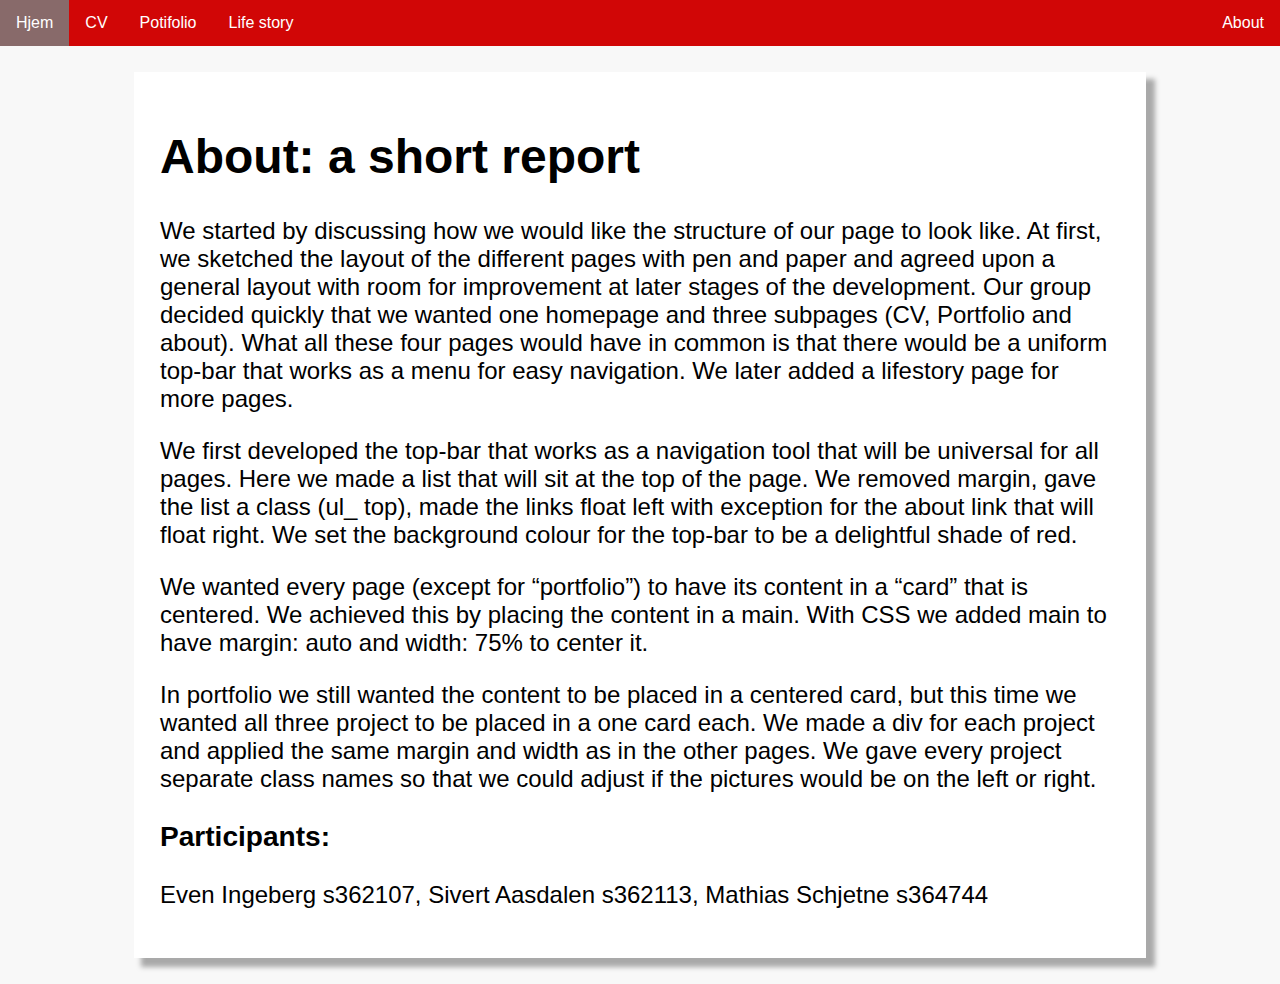
<file: about.html>
<!DOCTYPE html>
<html lang="en">
<head>
    <meta charset="UTF-8">
    <meta http-equiv="X-UA-Compatible" content="IE=edge">
    <meta name="viewport" content="width=device-width, initial-scale=1.0">
    <link rel="stylesheet" href="styles.css">
    <title>MY Personalia</title>
</head>
<body>
    <ul class="ul_top">
        <li>
            <a href="index.html">Hjem</a>
        </li>
        <li>
            <a href="cv.html">CV</a>
        </li>
        <li>
            <a href="portifolio.html">Potifolio</a>
        </li>
        <li>
            <a href="lifestory.html">Life story</a>
        </li>

        <li style="float:right">
            <a href="about.html">About</a>

        </li>
    </ul>

<!--this page must contain a short report of the preparations you did beforehand to ensure you would use 
different semantic tags. Explain why you decided to include the different parts of your contents and discuss 
why the HTML elements you used to annotate them were the best option.-->
    <main>
        <h1>
            About: a short report
        </h1>
            <p>
                We started by discussing how we would like the structure of our page to look like. At first, we sketched the 
                layout of the different pages with pen and paper and agreed upon a general layout with room for improvement 
                at later stages of the development. Our group decided quickly that we wanted one homepage and three subpages 
                (CV, Portfolio and about). What all these four pages would have in common is that there would be a uniform 
                top-bar that works as a menu for easy navigation. We later added a lifestory page for more pages.
            </p>
            <p>
                We first developed the top-bar that works as a navigation tool that will be universal for all pages. Here we made 
                a list that will sit at the top of the page. We removed margin, gave the list a class (ul_ top), made the links 
                float left with exception for the about link that will float right. We set the background colour for the top-bar to be
                a delightful shade of red.
            </p>
            <p>
                We wanted every page (except for “portfolio”) to have its content in a “card” that is centered. We achieved this 

                by placing the content in a main. With CSS we added main to have margin: auto and width: 75% to center it.

            </p>
            <p>
                In portfolio we still wanted the content to be placed in a centered card, but this time we wanted all three project 
                to be placed in a one card each. We made a div for each project and applied the same margin and width as in the other 
                pages. We gave every project separate class names so that we could adjust if the pictures would be on the left or right.

            </p>
            <h3>
                Participants:
            </h3>
            <p>
                Even Ingeberg s362107,
                Sivert Aasdalen s362113,
                Mathias Schjetne s364744
            </p>
    </main>
</body>
</file>
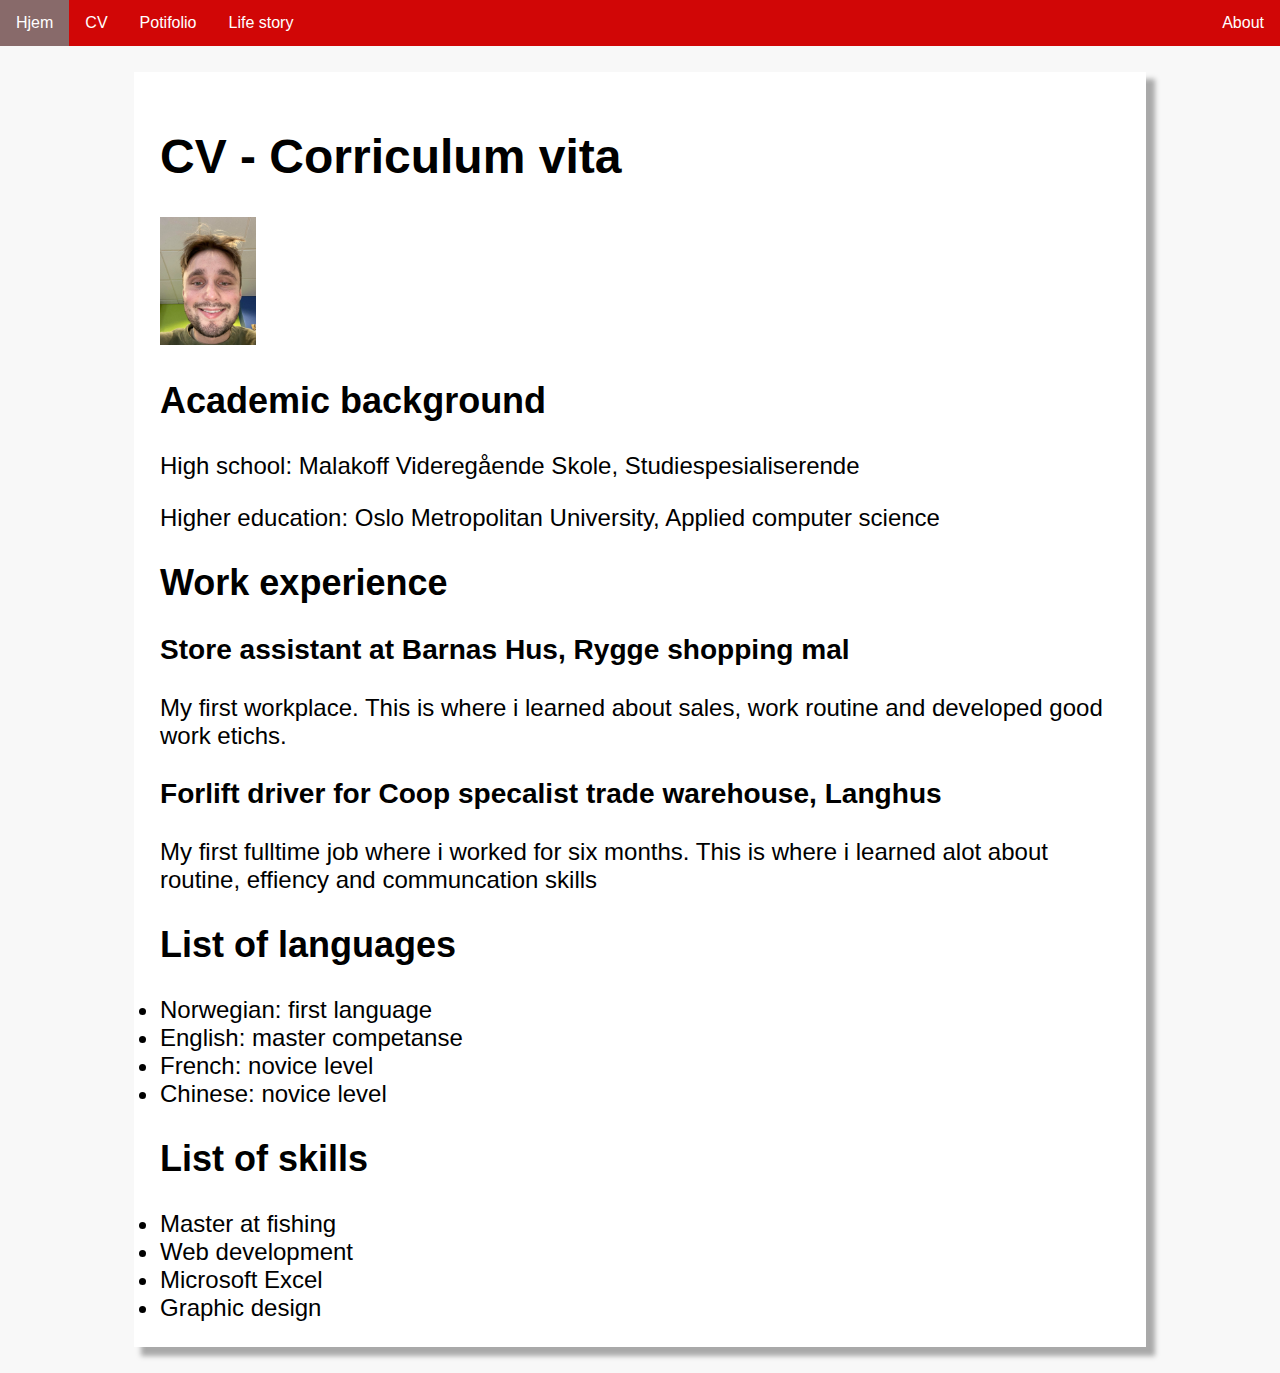
<file: cv.html>
<!DOCTYPE html>
<html lang="en">
<head>
    <meta charset="UTF-8">
    <meta http-equiv="X-UA-Compatible" content="IE=edge">
    <meta name="viewport" content="width=device-width, initial-scale=1.0">
    <link rel="stylesheet" href="styles.css" >
    <title>MY Personalia</title>
</head>
<body>
    
    <ul class="ul_top">
        <li>
            <a href="index.html">Hjem</a>
        </li>
        <li>
            <a href="cv.html">CV</a>
        </li>
        <li>
            <a href="portifolio.html">Potifolio</a>
        </li>
        <li>
            <a href="lifestory.html">Life story</a>
        </li>

        <li style="float:right">
            <a href="about.html">About</a>

        </li>
    </ul>
    <main>
        <h1 id="CV">
            CV - Corriculum vita
        </h1>

        <img class="bilde-av-meg" src="./pictures/bilde-av-meg.jpg" alt="Bilde av modellen">

        <!--1. Academic background-->
        <div class="akademisk">
            <h2>Academic background</h2>
                <p>High school: Malakoff Videregående Skole, Studiespesialiserende</p>
                <p>Higher education: Oslo Metropolitan University, Applied computer science</p>
        </div>
        

        <!--2. Work experience-->
        <div class="work-experience">
            <h2>Work experience</h2>
                <h3>Store assistant at Barnas Hus, Rygge shopping mal</h3>
                    <p>My first workplace. This is where i learned about sales, work routine and developed good work etichs.</p>
                    
                <h3>Forlift driver for Coop specalist trade warehouse, Langhus</h3>
                    <p>My first fulltime job where i worked for six months. This is where i learned alot about routine, 
                    effiency and communcation skills</p>
        </div>
        


        <!--3. List of languages-->
        <div class="languages">
            <h2>List of languages</h2>
                <li>Norwegian: first language</li>
                <li>English: master competanse</li>
                <li>French: novice level</li>
                <li>Chinese: novice level</li>
        </div>
                

        <!--4. List of skills-->
        <div class="skills">
            <h2>List of skills</h2>
            
                <li>Master at fishing</li>
                <li>Web development</li>
                <li>Microsoft Excel</li>
                <li>Graphic design</li>
        </div>
    </main>
</body>
</html>
</file>
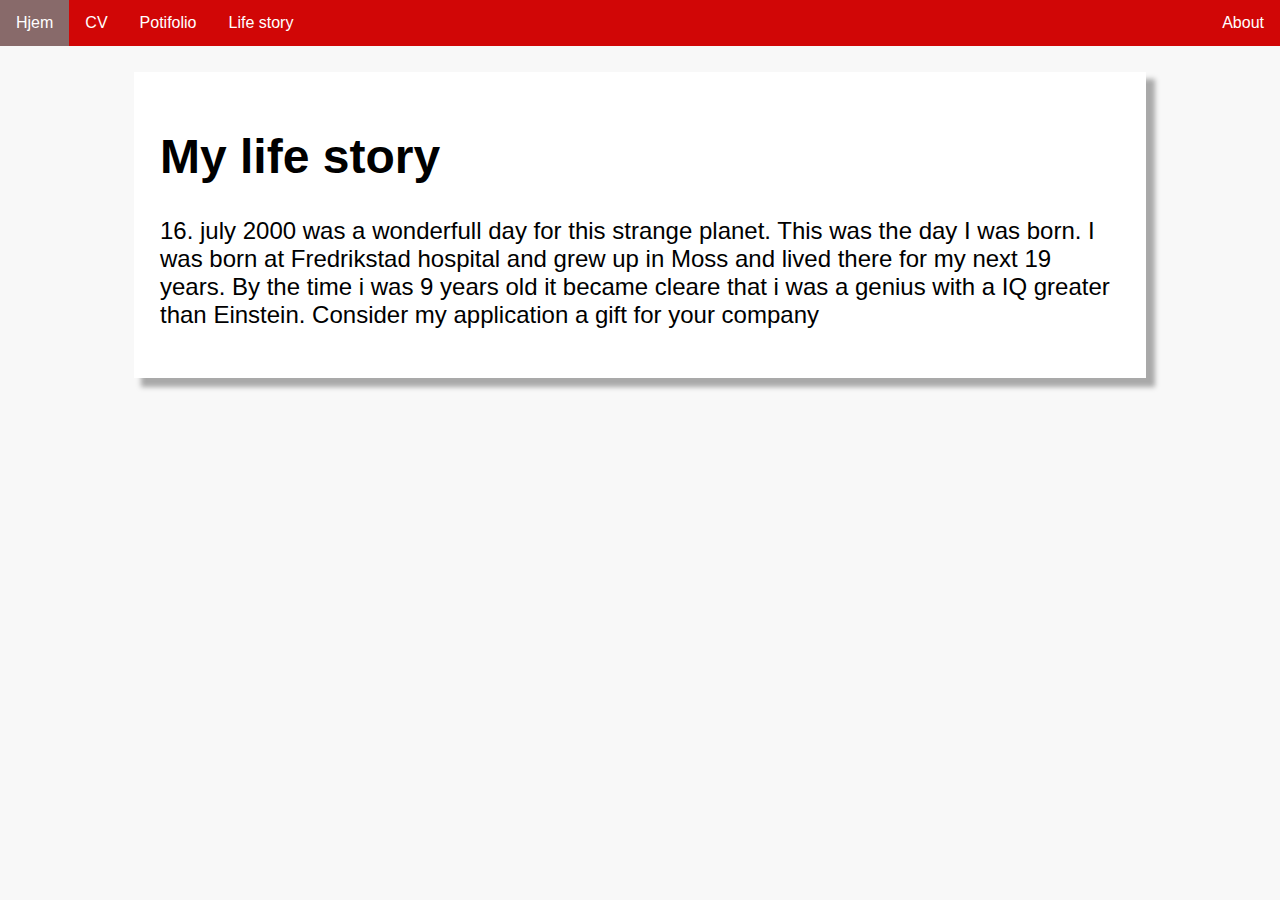
<file: lifestory.html>
<!DOCTYPE html>
<html lang="en">
<head>
    <meta charset="UTF-8">
    <meta http-equiv="X-UA-Compatible" content="IE=edge">
    <meta name="viewport" content="width=device-width, initial-scale=1.0">
    <link rel="stylesheet" href="styles.css" >
    <title>MY Personalia</title>
</head>
<body>
    
    <ul class="ul_top">
        <li>
            <a href="index.html">Hjem</a>
        </li>
        <li>
            <a href="cv.html">CV</a>
        </li>
        <li>
            <a href="portifolio.html">Potifolio</a>
        </li>
        <li>
            <a href="lifestory.html">Life story</a>
        </li>

        <li style="float:right">
            <a href="about.html">About</a>

        </li>
    </ul>

    <main>
        <h1>
            My life story
        </h1>
        <p>
            16. july 2000 was a wonderfull day for this strange planet. This was the day I was born. I was born at Fredrikstad hospital
            and grew up in Moss and lived there for my next 19 years. By the time i was 9 years old it became cleare that i was a genius
            with a IQ greater than Einstein. Consider my application a gift for your company
        </p>
        
    </main>
</body>
</html>
</file>
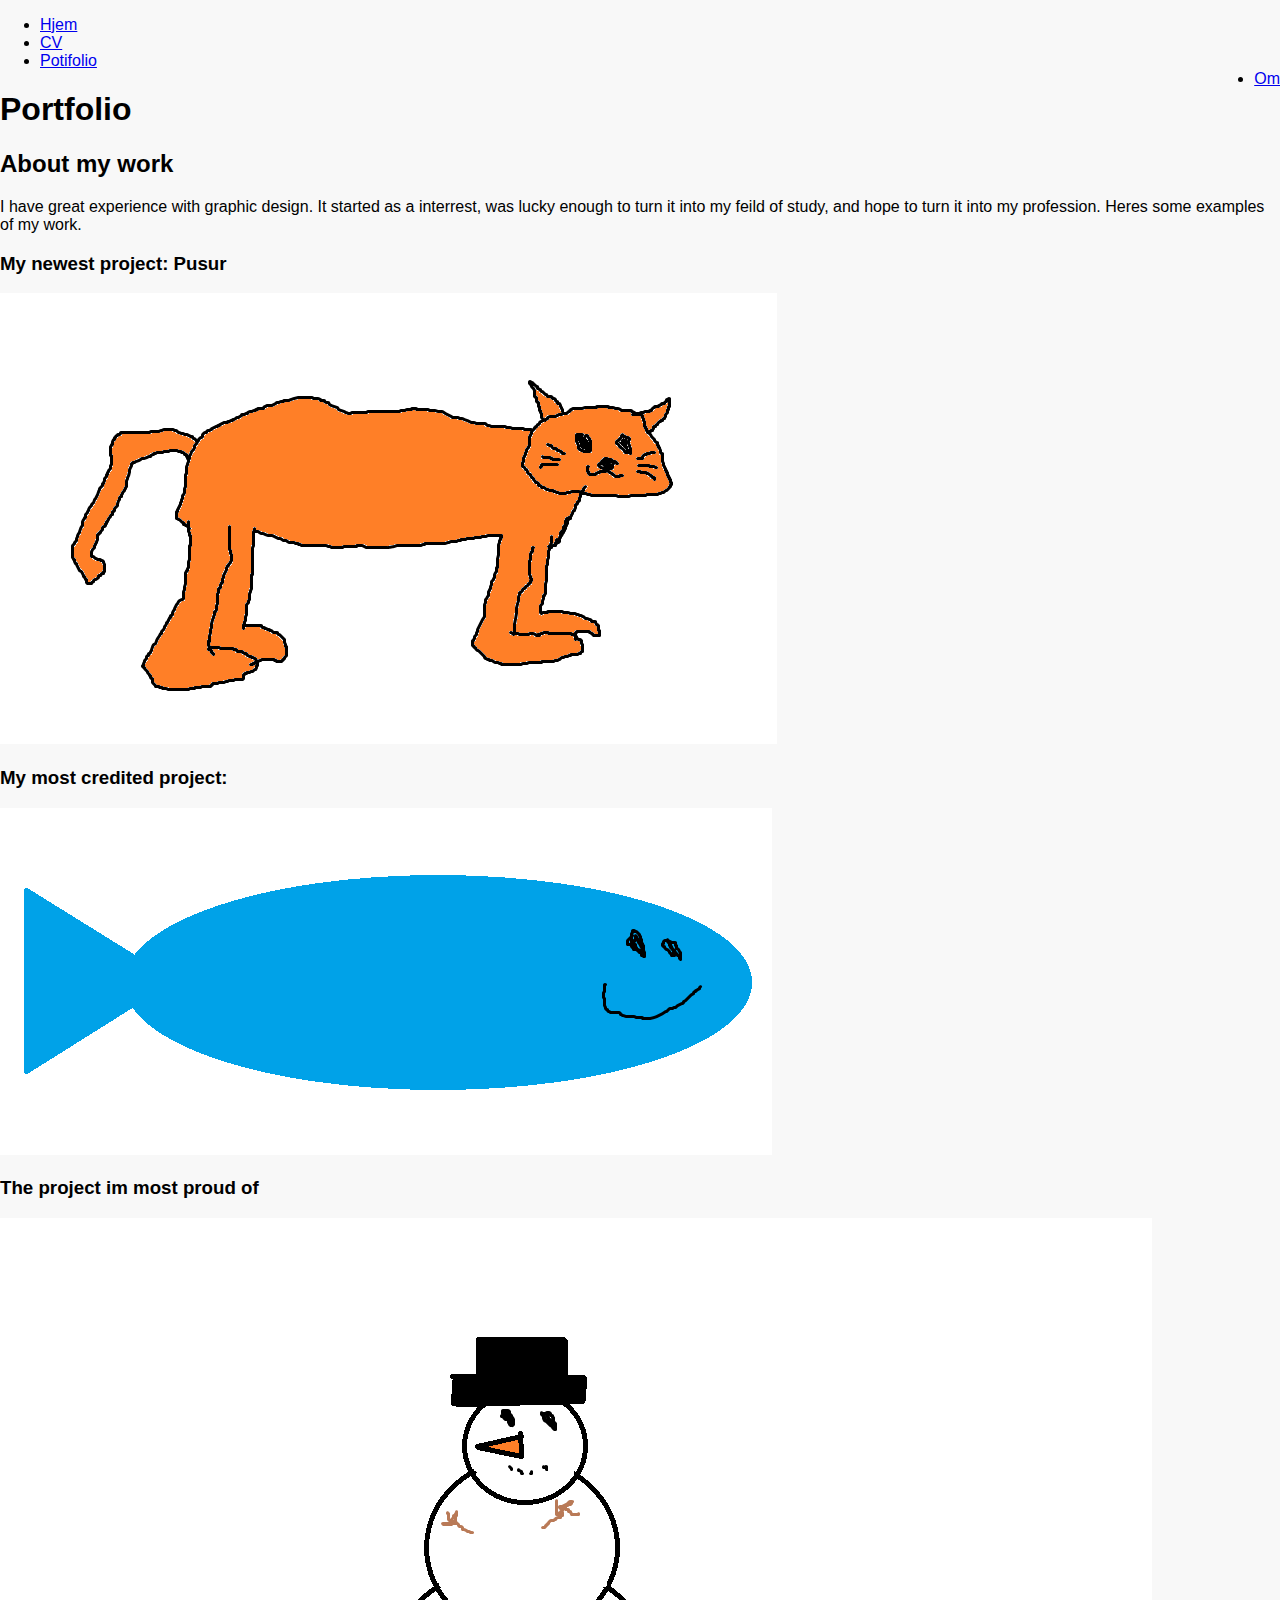
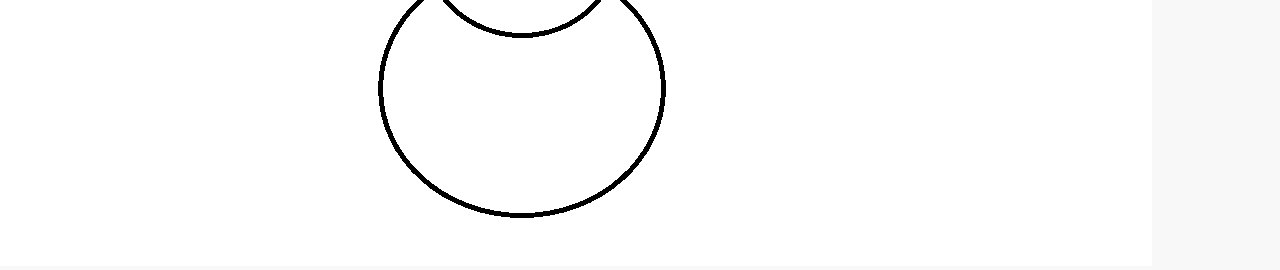
<file: portfolio.html>
<!DOCTYPE html>
<html lang="en">
<head>
    <meta charset="UTF-8">
    <meta http-equiv="X-UA-Compatible" content="IE=edge">
    <meta name="viewport" content="width=device-width, initial-scale=1.0">
    <title>Document</title>
    <link rel="stylesheet" href="styles.css">
</head>
<body>
 
    <ul id="ul_top">
        <li>
            <a href="index.html">Hjem</a>
        </li>
        <li>
            <a href="cv.html">CV</a>
        </li>
        <li>
            <a href="portifolio.html">Potifolio</a>
        </li>
        <li style="float:right">
            <a href="about.html">Om</a>
        </li>
    </ul>

    <h1>Portfolio</h1>

    <h2>About my work</h2>
        <p>I have great experience with graphic design. It started as a interrest, 
        was lucky enough to turn it into my feild of study, and hope to turn it 
        into my profession. Heres some examples of my work.</p>

    <h3>My newest project: Pusur</h3>
        <img src="pusur.png" alt="Pusur">


    <h3>My most credited project:</h3>
        <img src="fisk.png" alt="fisk">

    <h3>The project im most proud of</h3>
        <img src="snowman.png" alt="snow man">
</body>
</html>
</file>
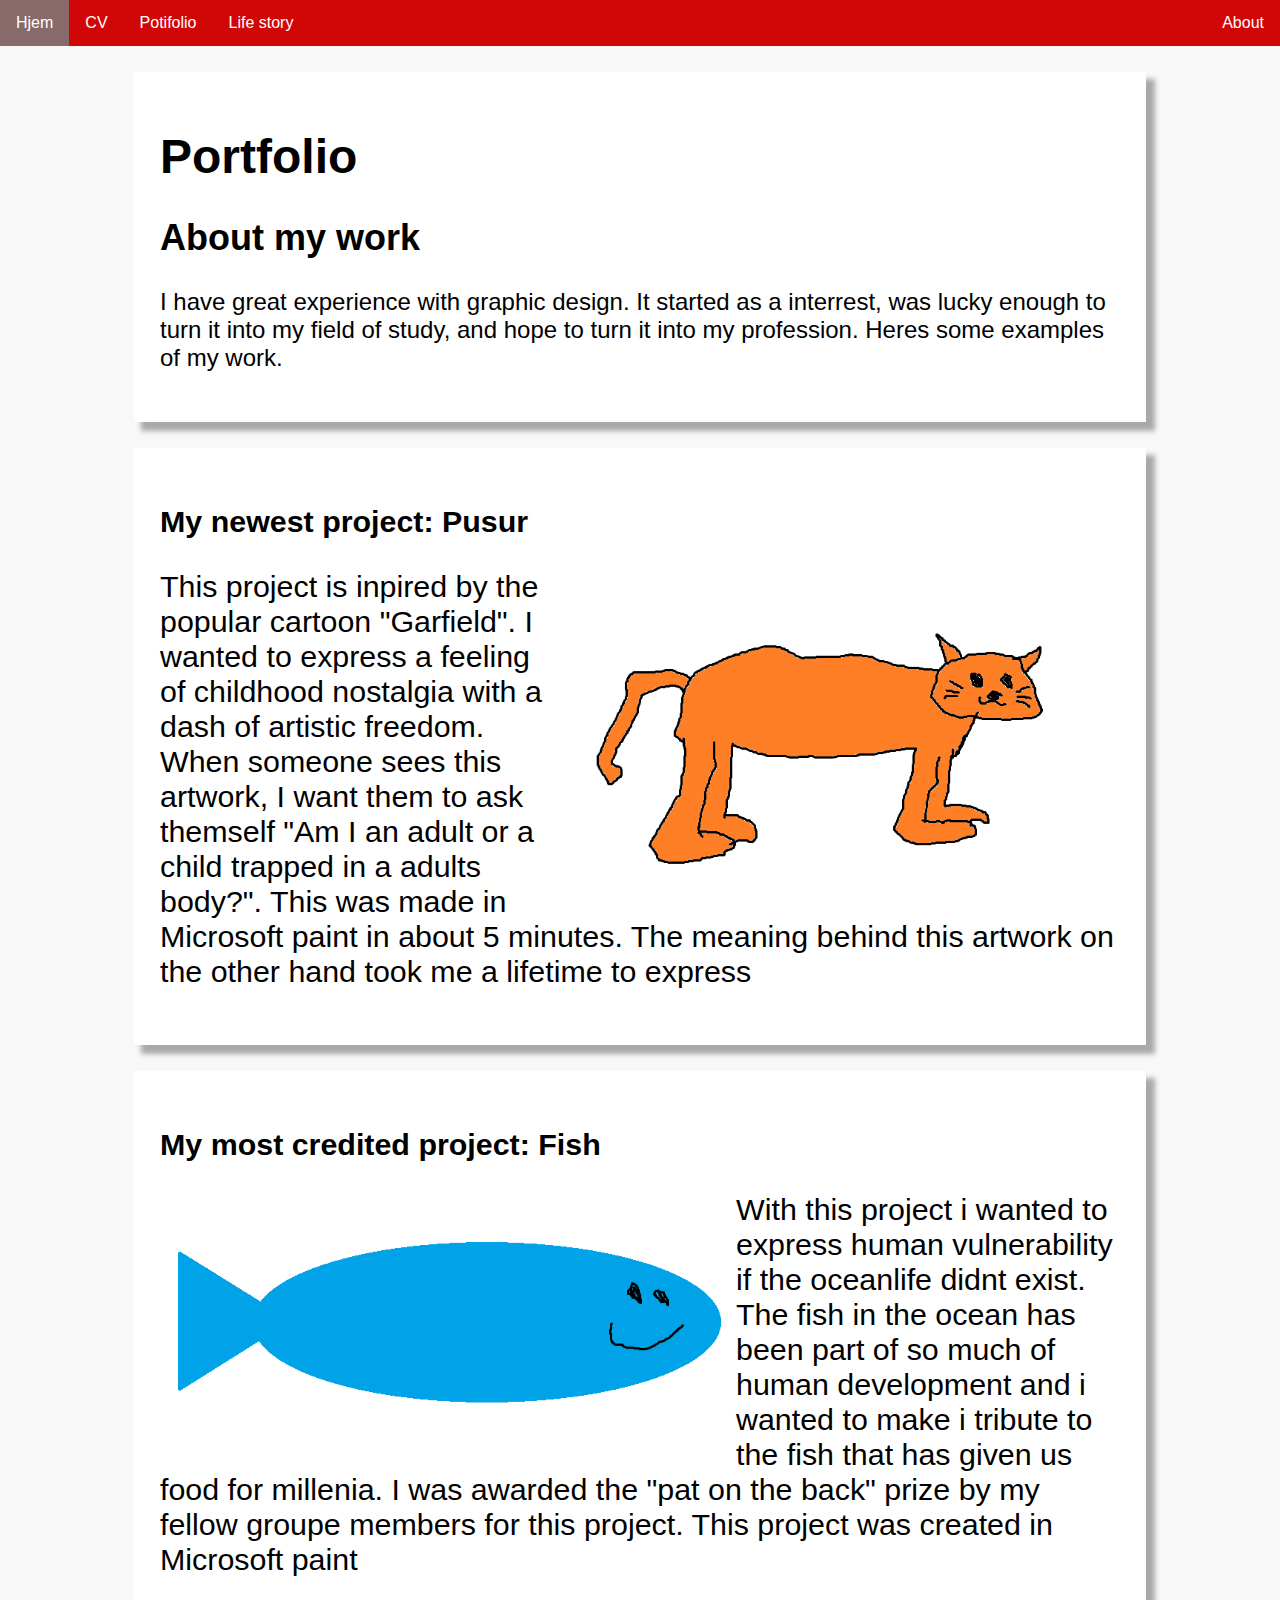
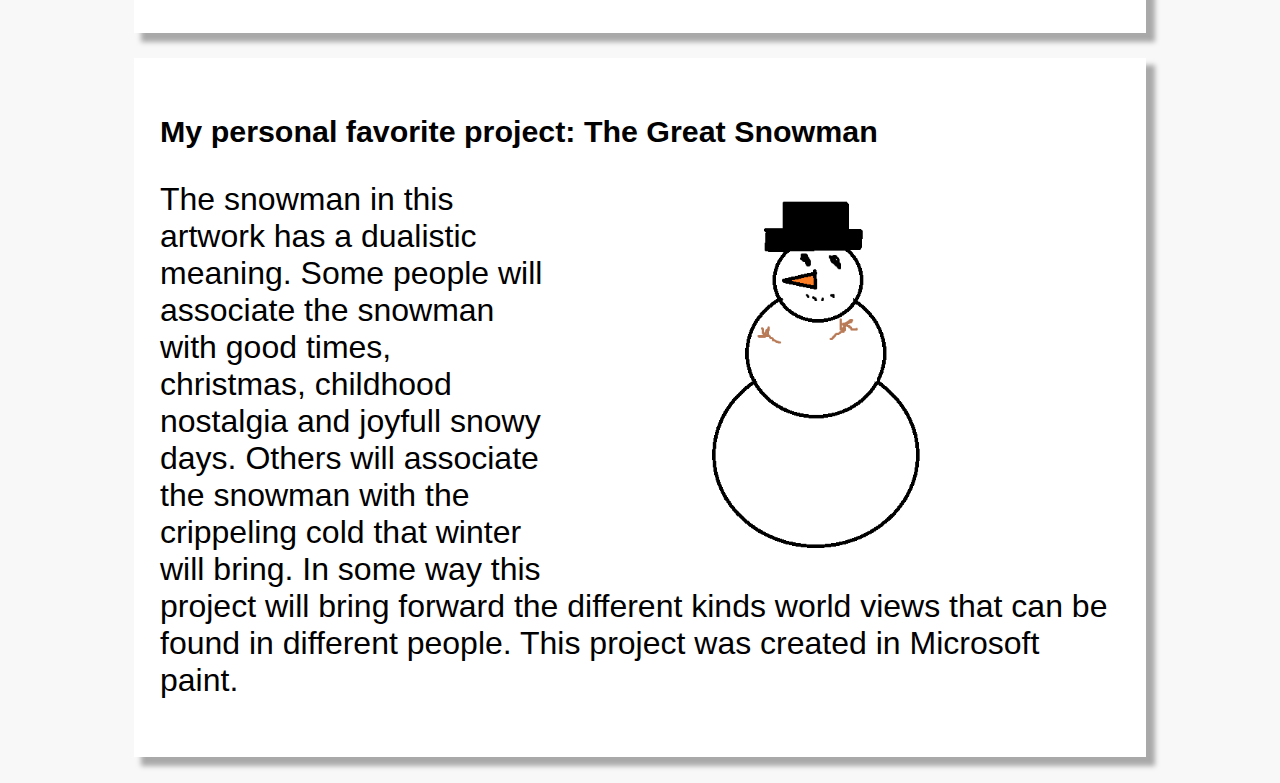
<file: portifolio.html>
<!DOCTYPE html>
<html lang="en">
<head>
    <meta charset="UTF-8">
    <meta http-equiv="X-UA-Compatible" content="IE=edge">
    <meta name="viewport" content="width=device-width, initial-scale=1.0">
    <title>Document</title>
    <link rel="stylesheet" href="styles.css">
</head>
<body>
    
    <ul class="ul_top">
        <li>
            <a href="index.html">Hjem</a>
        </li>
        <li>
            <a href="cv.html">CV</a>
        </li>
        <li>
            <a href="portifolio.html">Potifolio</a>
        </li>
        <li>
            <a href="lifestory.html">Life story</a>
        </li>

        <li style="float:right">
            <a href="about.html">About</a>

        </li>
    </ul>
    
        <div class="AboutMyWork">
        <h1>Portfolio</h1>

        <h2>About my work</h2>
            <p>I have great experience with graphic design. It started as a interrest, 
            was lucky enough to turn it into my field of study, and hope to turn it 
            into my profession. Heres some examples of my work.</p>
        </div>
        
        <div class="pusur">
            <h3>My newest project: Pusur</h3>
            <img class="picture" src="./pictures/pusur.png" alt="Pusur">
            <p>This project is inpired by the popular cartoon "Garfield". I wanted to express a 
                feeling of childhood nostalgia with a dash of artistic freedom. When someone sees 
                this artwork, I want them to ask themself "Am I an adult or a child trapped in a 
                adults body?". This was made in Microsoft paint in about 5 minutes. The meaning 
                behind this artwork on the other hand took me a lifetime to express</p>
        </div>

        <div class="fish">
            <h3>My most credited project: Fish</h3>
            <img class="picture" src="./pictures/fisk.png" alt="fisk">
            <p>With this project i wanted to express human vulnerability if the oceanlife didnt 
                exist. The fish in the ocean has been part of so much of human development and 
                i wanted to make i tribute to the fish that has given us food for millenia. I
                was awarded the "pat on the back" prize by my fellow groupe members for this 
                project. This project was created in Microsoft paint</p>
        </div>

        <div class="snowman">
            <h3>My personal favorite project: The Great Snowman</h3>
            <img class="picture" src="./pictures/snowman.png" alt="snowman">
            <p>The snowman in this artwork has a dualistic meaning. Some people will associate
                the snowman with good times, christmas, childhood nostalgia and joyfull snowy
                days. Others will associate the snowman with the crippeling cold that winter
                will bring. In some way this project will bring forward the different kinds
                world views that can be found in different people. This project was created in
                Microsoft paint.
            </p>
        </div>
    
</body>
</html>
</file>
<file: styles.css>
.ul_top {
    list-style-type: none;
    margin: 0;
    padding: 0;
    overflow: hidden;
    background-color: rgb(209, 6, 6);
  }
  
.ul_top > li {
    float: left;
  }
  
.ul_top li > a {
    display: block;
    color: white;
    text-align: center;
    padding: 14px 16px;
    text-decoration: none;
  }
  
  /* Change the link color to #111 (black) on hover */
.ul_top li > a:hover {
    background-color: rgb(136, 106, 106);
  }

.about {
  float:right;
}

.bilde-av-meg {
  height: 10%;
  width: 10%;
}

.MathiasBilde {
 
  text-align: center;
  margin: 10px 10px; 
  width: 20%;
  float: right;
  
  
}

.caption {
  display: block;
}

.MathiasBilde > img {
  height: 100%;
  width: 100%;
}

body {
  margin: 0;
  font-family:-apple-system, BlinkMacSystemFont, 'Segoe UI', Roboto, Oxygen, Ubuntu, Cantarell, 'Open Sans', 'Helvetica Neue', sans-serif;
  background-color: rgb(248, 248, 248);
}

.bilde-av-meg-mini {
  height: 2%;
  width: 2%;
}

main {
    margin: auto;
    margin-top: 2%;
    margin-bottom: 2%;
    width: 75%;
    min-height: 50%;
    padding: 2%;
    box-shadow: 8px 8px 5px 1px darkgrey;
    background-color: white;
    overflow: hidden;
    font-size: 150%;
}

.AboutMyWork{
    margin: auto;
    margin-top: 2%;
    width: 75%;
    min-height: 50%;
    padding: 2%;
    box-shadow: 8px 8px 5px 1px darkgrey;
    background-color: white;
    overflow: hidden;
    font-size: 150%;
}
.pusur{
    margin: auto;
    margin-top: 2%;
    width: 75%;
    min-height: 50%;
    padding: 2%;
    box-shadow: 8px 8px 5px 1px darkgrey;
    background-color: white;
    overflow: hidden;
    
}

.pusur > h3{
  font-size: 190%;
  text-align: left;
}
.pusur > p{
  font-size: 190%;
  text-align: left;
}

.pusur > img {
  width: 60%;
  float:right;
}

.fish{
    margin: auto;
    margin-top: 2%;
    width: 75%;
    min-height: 50%;
    padding: 2%;
    box-shadow: 8px 8px 5px 1px darkgrey;
    background-color: white;
    overflow: hidden;
}
.fish > h3{
  font-size: 190%;
  text-align: left;
}
.fish > p {
  font-size: 190%;
  text-align: left;
}

.fish > img {
  width: 60%;
  float:left;
}

.snowman{
    margin: auto;
    margin-top: 2%;
    margin-bottom: 2%;
    width: 75%;
    min-height: 50%;
    padding: 2%;
    box-shadow: 8px 8px 5px 1px darkgrey;
    background-color: white;
    overflow: hidden;
    
    
    
}
.snowman > h3{
  font-size: 190%;
  text-align: left;
}
.snowman > p {
  font-size: 200%;
  text-align: left;
}

.snowman > img {
  width: 60%;
  float:right;
}



.picture {
  width: 100%;
  height: 100%;
}

#oogway {
  width: 100%;
  height: 100%;
}
</file>
